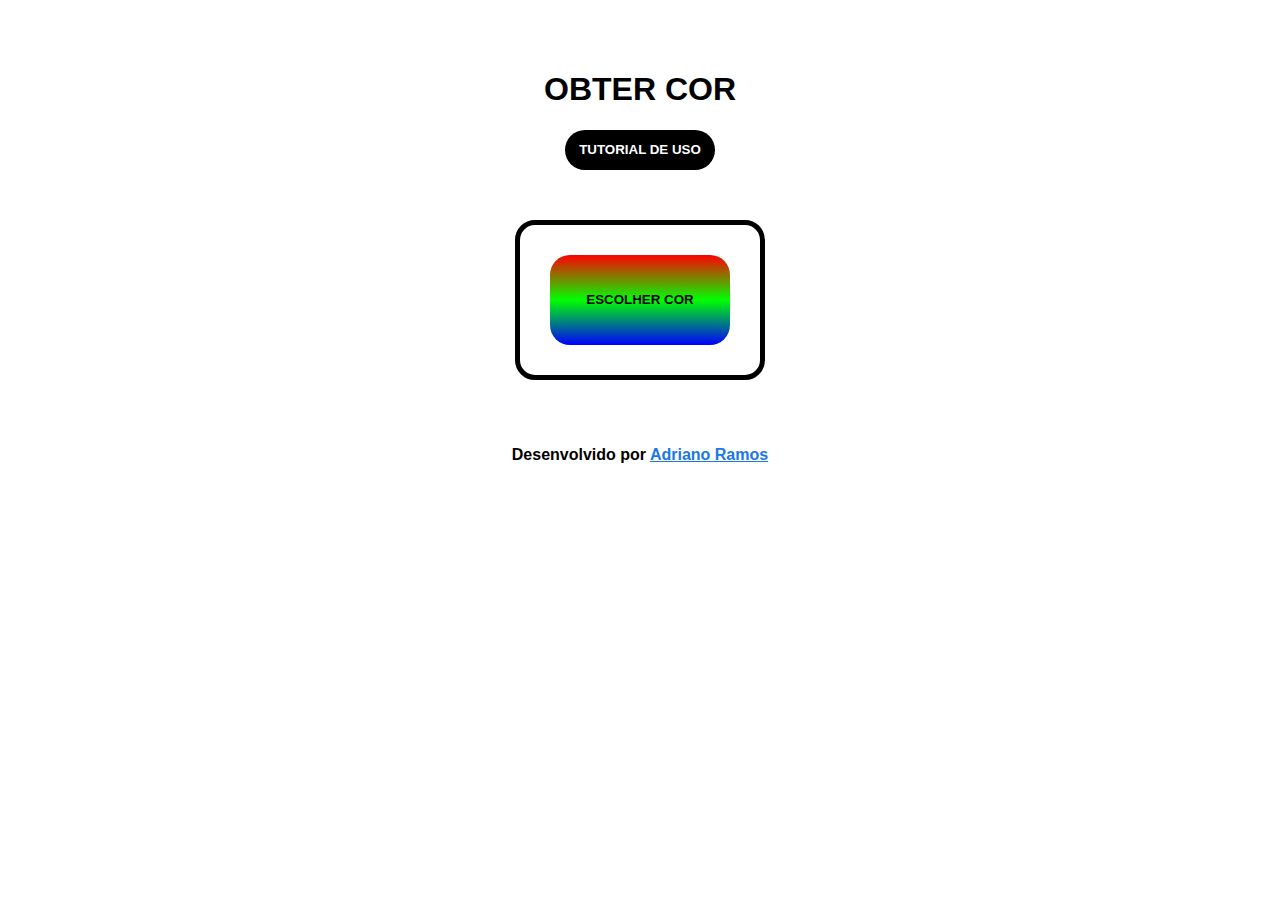
<file: index.html>
<!DOCTYPE html>
<html lang="pt-BR"> 
<head>
    <meta charset="UTF-8">
    <meta name="viewport" content="width=device-width, initial-scale=1.0">
    <meta http-equiv="X-UA-Compatible" content="ie=edge">
    <link rel="stylesheet" href="src/css/index.css">
    <link rel="stylesheet" href="src/css/font-family.css">
    <link rel="icon" href="src/images/icon.png">
    <title>Obter Cor</title>
</head>

<body>
    <header>
        <h1>OBTER COR</h1>

        <button id="btn-open-tutorial">
            <a class="link-tutorial" href="tutorial.html">TUTORIAL DE USO</a>
        </button>
    </header>
  
    <main>
        <section>
            <div class="box-choose-color">    
                <button id="btn-choose-color">
                    <a class="link-choose-color" href="colors.html">ESCOLHER COR</a>
                </button> 
            </div>  
        </section>
    </main>

    <footer>
        <div class="box-developer-name">
            <p>Desenvolvido por <a class="developer-name" href="https://github.com/adri-ramos25" target="_blank">Adriano Ramos</a></p>
        </div>
    </footer> 
</body>
</html>
</file>
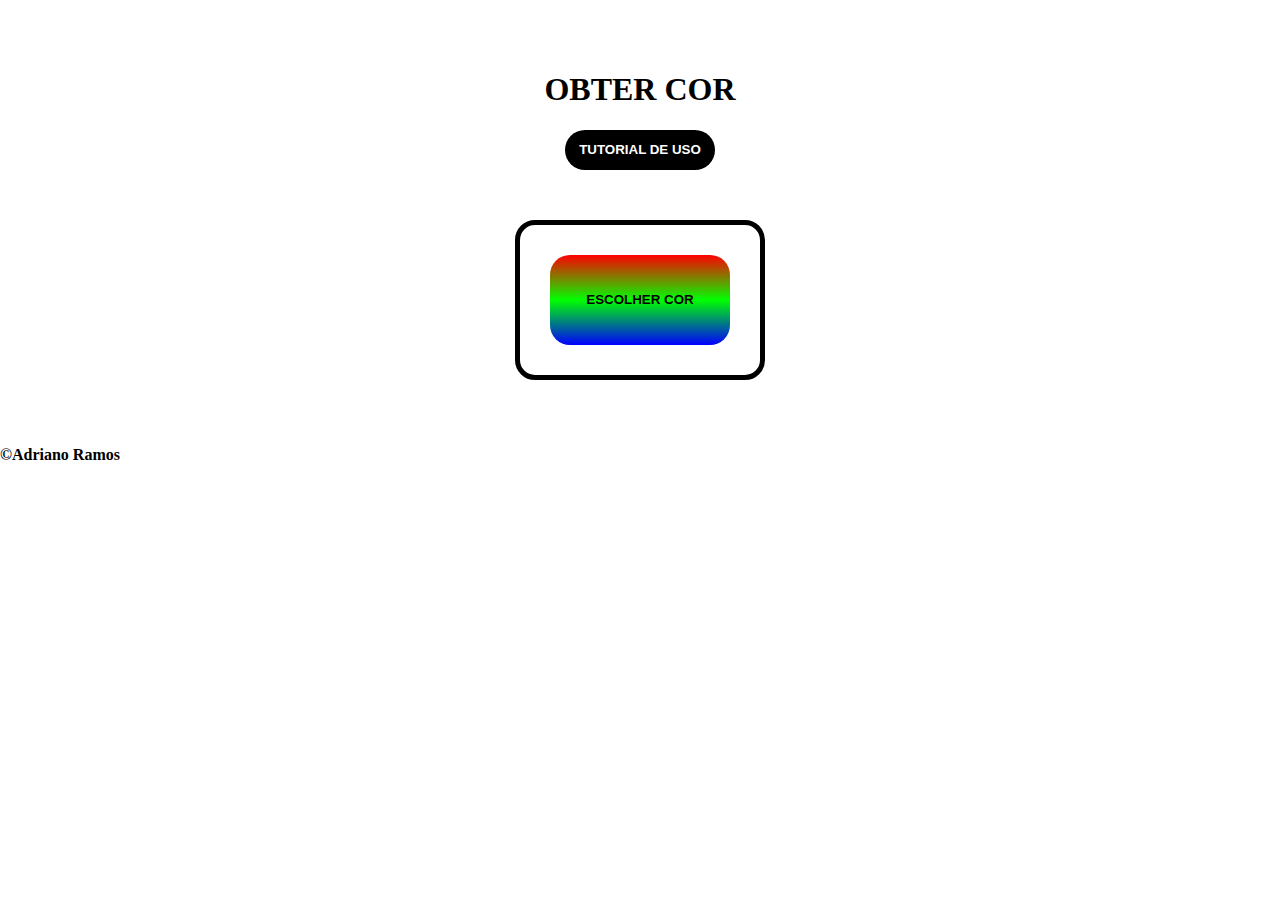
<file: pages/index.html>
<!DOCTYPE html>
<html lang="en"> 
<head>
    <meta charset="UTF-8">
    <meta name="viewport" content="width=device-width, initial-scale=1.0">
    <meta http-equiv="X-UA-Compatible" content="ie=edge">
    <link rel="stylesheet" href="/src/css/index.css">
    <link rel="stylesheet" href="/src/css/responsive.css">
    <link rel="icon" href="/src/images/favicon-2.ico">
    <title>Obter Cor</title>
</head>

<body>

    <header>

        <h1>OBTER COR</h1>
        <button id="btn-open-tutorial">
            <a class="link-tutorial" href="/pages/tutorial.html">TUTORIAL DE USO</a>
        </button>

    </header>
  
    <main>

        <section>

            <div class="box-choose-color">    
                <button id="btn-choose-color">
                    <a class="link-choose-color" href="/pages/colors.html">ESCOLHER COR</a>
                </button> 
            </div> 
             
        </section>

    </main>

    <footer>
        <p>&copy;Adriano Ramos</p>
    </footer> 

</body>
</html>
</file>
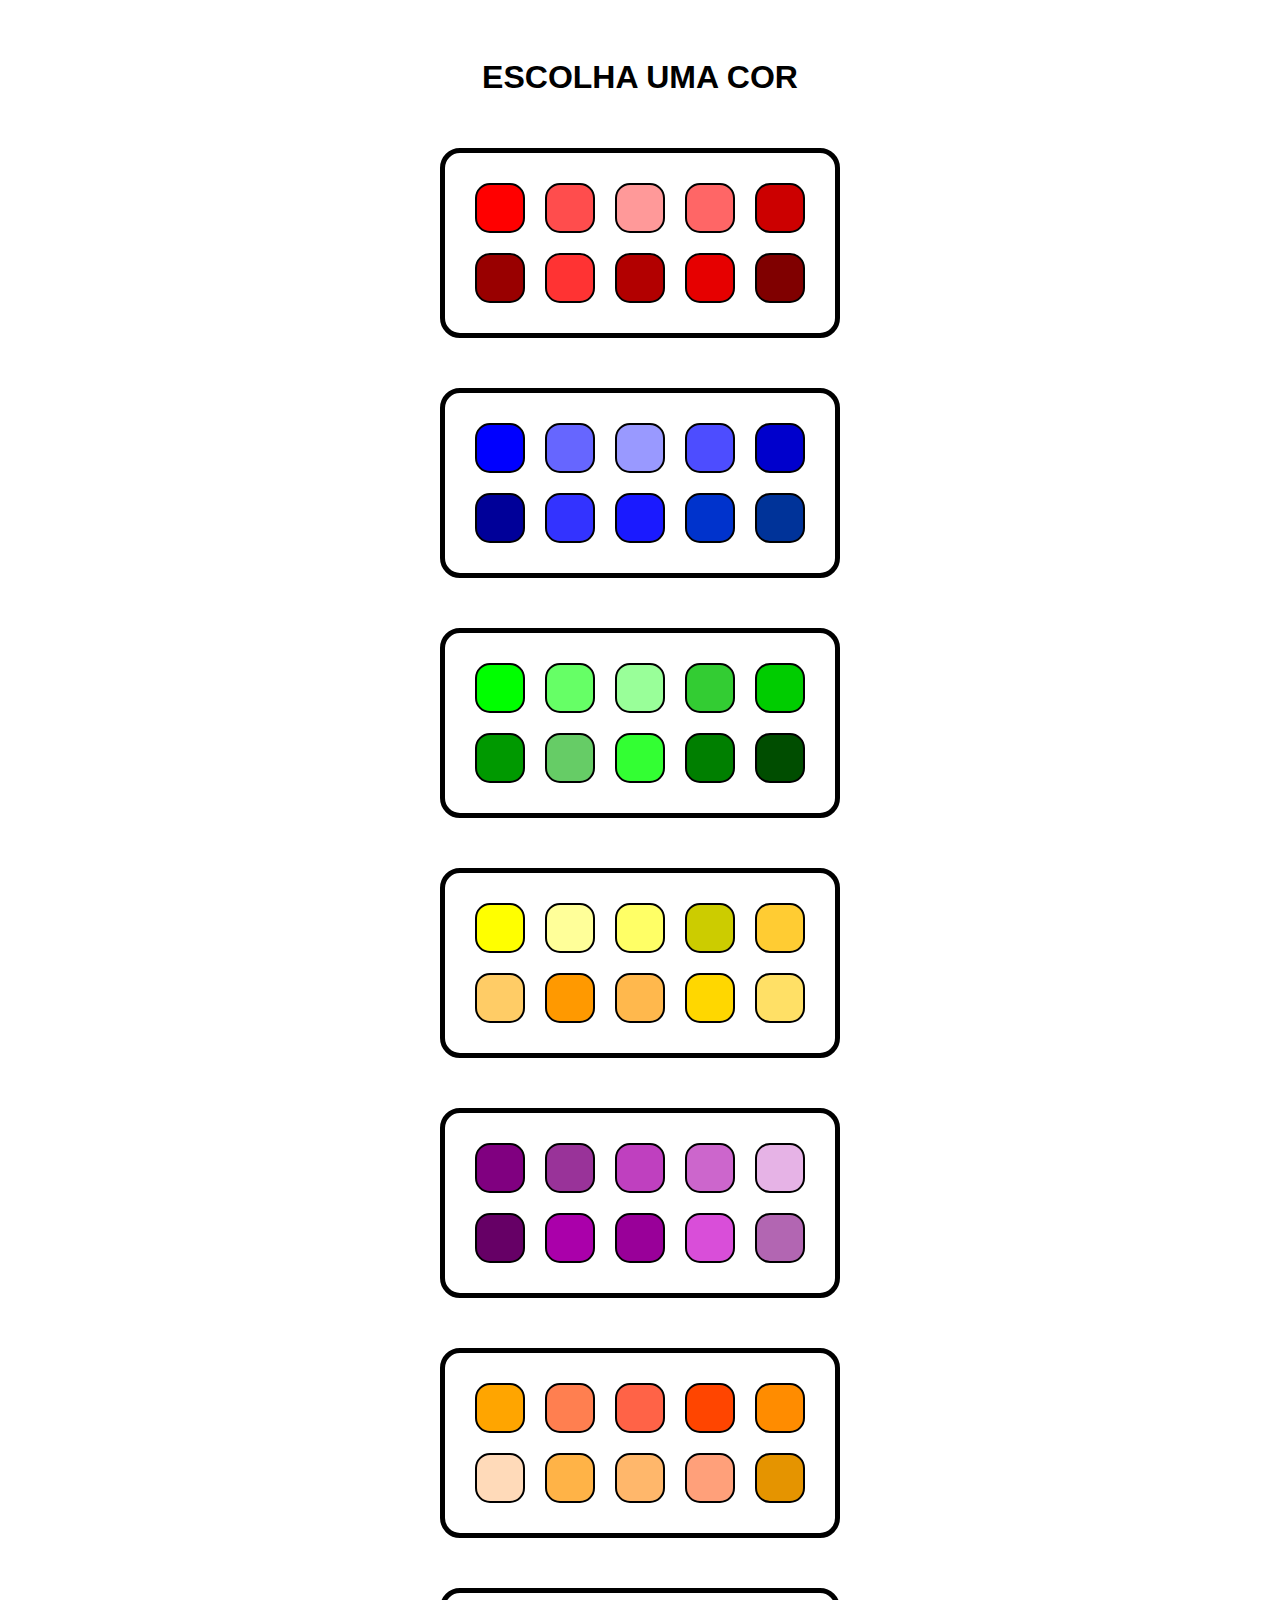
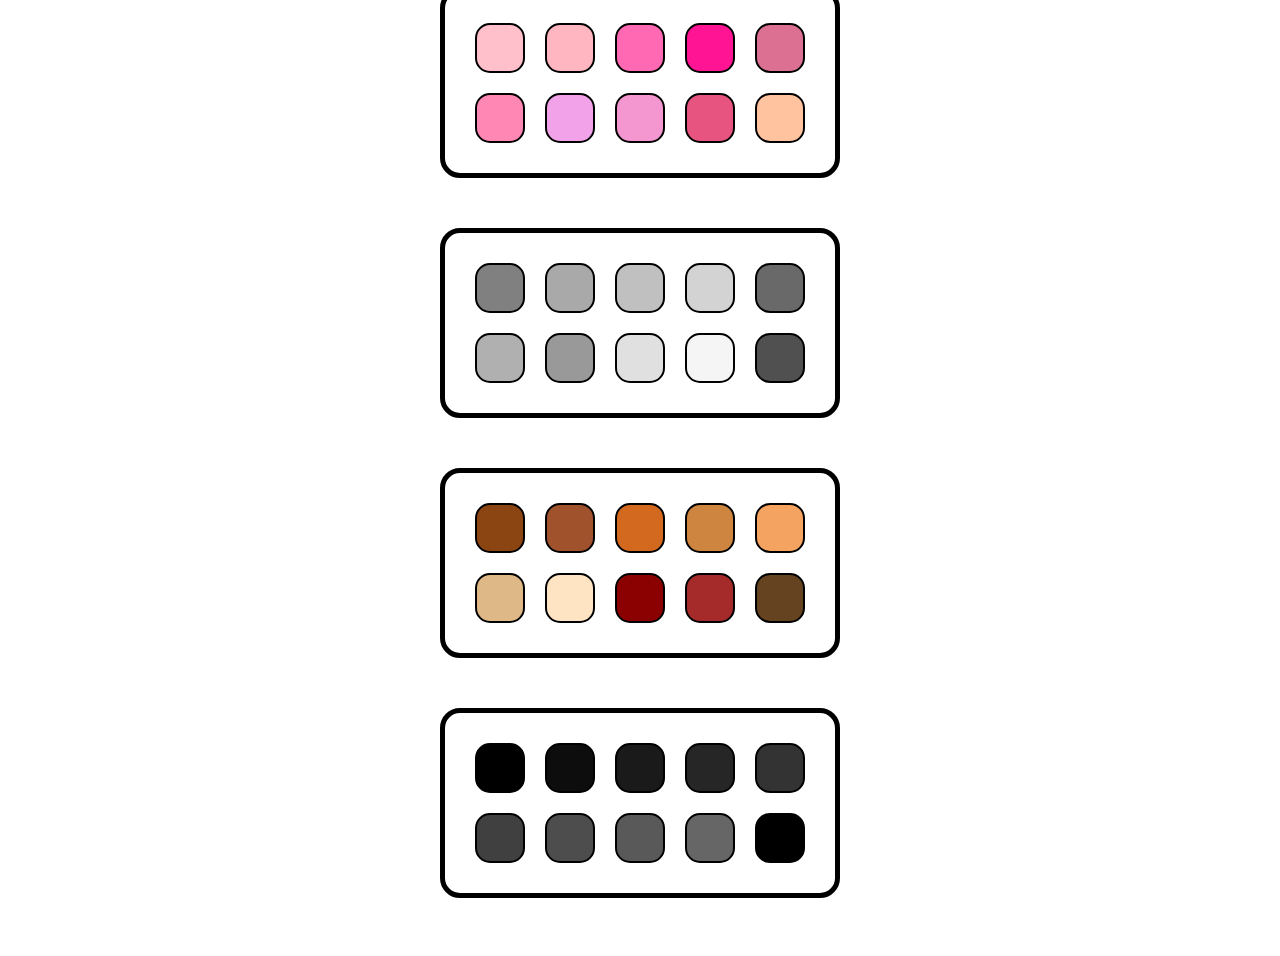
<file: colors.html>
<!DOCTYPE html>
<html lang="pt-BR">
<head>
    <meta charset="UTF-8">
    <meta name="viewport" content="width=device-width, initial-scale=1.0">
    <meta http-equiv="X-UA-Compatible" content="ie=edge">
    <link rel="stylesheet" href="src/css/colors.css">
    <link rel="stylesheet" href="src/css/responsive.css">
    <link rel="stylesheet" href="src/css/font-family.css">
    <link rel="icon" href="src/images/icon.png">
    <title id="title">Obter Cor - Escolher Cor</title>
</head>

<body id="body">
    <header id="header">
        <h1 id="title-choose-colors-page">ESCOLHA UMA COR</h1>
    </header>

    <main>
        <section id="choose-colors-page">
            <!-- Cor vermelha -->
            <div class="box-background-colors">
                <div class="box-colors">
                    <button class="btn-red btn-red-1 styles-btns-colors"></button>
                    <button class="btn-red btn-red-2 styles-btns-colors"></button>
                    <button class="btn-red btn-red-3 styles-btns-colors"></button>
                    <button class="btn-red btn-red-4 styles-btns-colors"></button>
                    <button class="btn-red btn-red-5 styles-btns-colors"></button>
                </div>

                <div class="box-colors">
                    <button class="btn-red btn-red-6 styles-btns-colors"></button>
                    <button class="btn-red btn-red-7 styles-btns-colors"></button>
                    <button class="btn-red btn-red-8 styles-btns-colors"></button>
                    <button class="btn-red btn-red-9 styles-btns-colors"></button>
                    <button class="btn-red btn-red-10 styles-btns-colors"></button>
                </div>
            </div>


            <!-- Cor azul -->
            <div class="box-background-colors">
                <div class="box-colors">
                    <button class="btn-blue btn-blue-1 styles-btns-colors"></button>
                    <button class="btn-blue btn-blue-2 styles-btns-colors"></button>
                    <button class="btn-blue btn-blue-3 styles-btns-colors"></button>
                    <button class="btn-blue btn-blue-4 styles-btns-colors"></button>
                    <button class="btn-blue btn-blue-5 styles-btns-colors"></button>
                </div>

                <div class="box-colors">
                    <button class="btn-blue btn-blue-6 styles-btns-colors"></button>
                    <button class="btn-blue btn-blue-7 styles-btns-colors"></button>
                    <button class="btn-blue btn-blue-8 styles-btns-colors"></button>
                    <button class="btn-blue btn-blue-9 styles-btns-colors"></button>
                    <button class="btn-blue btn-blue-10 styles-btns-colors"></button>
                </div>
            </div>


            <!-- Cor verde -->
            <div class="box-background-colors">
                <div class="box-colors">
                    <button class="btn-green btn-green-1 styles-btns-colors"></button>
                    <button class="btn-green btn-green-2 styles-btns-colors"></button>
                    <button class="btn-green btn-green-3 styles-btns-colors"></button>
                    <button class="btn-green btn-green-4 styles-btns-colors"></button>
                    <button class="btn-green btn-green-5 styles-btns-colors"></button>
                </div>

                <div class="box-colors">
                    <button class="btn-green btn-green-6 styles-btns-colors"></button>
                    <button class="btn-green btn-green-7 styles-btns-colors"></button>
                    <button class="btn-green btn-green-8 styles-btns-colors"></button>
                    <button class="btn-green btn-green-9 styles-btns-colors"></button>
                    <button class="btn-green btn-green-10 styles-btns-colors"></button>
                </div>
            </div>

            
            <!-- Cor amarela -->
            <div class="box-background-colors">
                <div class="box-colors">
                    <button class="btn-yellow btn-yellow-1 styles-btns-colors"></button>
                    <button class="btn-yellow btn-yellow-2 styles-btns-colors"></button>
                    <button class="btn-yellow btn-yellow-3 styles-btns-colors"></button>
                    <button class="btn-yellow btn-yellow-4 styles-btns-colors"></button>
                    <button class="btn-yellow btn-yellow-5 styles-btns-colors"></button>
                </div>

                <div class="box-colors">
                    <button class="btn-yellow btn-yellow-6 styles-btns-colors"></button>
                    <button class="btn-yellow btn-yellow-7 styles-btns-colors"></button>
                    <button class="btn-yellow btn-yellow-8 styles-btns-colors"></button>
                    <button class="btn-yellow btn-yellow-9 styles-btns-colors"></button>
                    <button class="btn-yellow btn-yellow-10 styles-btns-colors"></button>
                </div>
            </div>


            <!-- Cor roxa -->
            <div class="box-background-colors">
                <div class="box-colors">
                    <button class="btn-purple btn-purple-1 styles-btns-colors"></button>
                    <button class="btn-purple btn-purple-2 styles-btns-colors"></button>
                    <button class="btn-purple btn-purple-3 styles-btns-colors"></button>
                    <button class="btn-purple btn-purple-4 styles-btns-colors"></button>
                    <button class="btn-purple btn-purple-5 styles-btns-colors"></button>
                </div>

                <div class="box-colors">
                    <button class="btn-purple btn-purple-6 styles-btns-colors"></button>
                    <button class="btn-purple btn-purple-7 styles-btns-colors"></button>
                    <button class="btn-purple btn-purple-8 styles-btns-colors"></button>
                    <button class="btn-purple btn-purple-9 styles-btns-colors"></button>
                    <button class="btn-purple btn-purple-10 styles-btns-colors"></button>
                </div>
            </div>


            <!-- Cor laranja -->
            <div class="box-background-colors">
                <div class="box-colors">
                    <button class="btn-orange btn-orange-1 styles-btns-colors"></button>
                    <button class="btn-orange btn-orange-2 styles-btns-colors"></button>
                    <button class="btn-orange btn-orange-3 styles-btns-colors"></button>
                    <button class="btn-orange btn-orange-4 styles-btns-colors"></button>
                    <button class="btn-orange btn-orange-5 styles-btns-colors"></button>
                </div>

                <div class="box-colors">
                    <button class="btn-orange btn-orange-6 styles-btns-colors"></button>
                    <button class="btn-orange btn-orange-7 styles-btns-colors"></button>
                    <button class="btn-orange btn-orange-8 styles-btns-colors"></button>
                    <button class="btn-orange btn-orange-9 styles-btns-colors"></button>
                    <button class="btn-orange btn-orange-10 styles-btns-colors"></button>
                </div>
            </div>


            <!-- Cor rosa -->
            <div class="box-background-colors">
                <div class="box-colors">
                    <button class="btn-rose btn-rose-1 styles-btns-colors"></button>
                    <button class="btn-rose btn-rose-2 styles-btns-colors"></button>
                    <button class="btn-rose btn-rose-3 styles-btns-colors"></button>
                    <button class="btn-rose btn-rose-4 styles-btns-colors"></button>
                    <button class="btn-rose btn-rose-5 styles-btns-colors"></button>
                </div>
            
                <div class="box-colors">
                    <button class="btn-rose btn-rose-6 styles-btns-colors"></button>
                    <button class="btn-rose btn-rose-7 styles-btns-colors"></button>
                    <button class="btn-rose btn-rose-8 styles-btns-colors"></button>
                    <button class="btn-rose btn-rose-9 styles-btns-colors"></button>
                    <button class="btn-rose btn-rose-10 styles-btns-colors"></button>
                </div>
            </div>


            <!-- Cor cinza -->
            <div class="box-background-colors">
                <div class="box-colors">
                    <button class="btn-gray btn-gray-1 styles-btns-colors"></button>
                    <button class="btn-gray btn-gray-2 styles-btns-colors"></button>
                    <button class="btn-gray btn-gray-3 styles-btns-colors"></button>
                    <button class="btn-gray btn-gray-4 styles-btns-colors"></button>
                    <button class="btn-gray btn-gray-5 styles-btns-colors"></button>
                </div>
            
                <div class="box-colors">
                    <button class="btn-gray btn-gray-6 styles-btns-colors"></button>
                    <button class="btn-gray btn-gray-7 styles-btns-colors"></button>
                    <button class="btn-gray btn-gray-8 styles-btns-colors"></button>
                    <button class="btn-gray btn-gray-9 styles-btns-colors"></button>
                    <button class="btn-gray btn-gray-10 styles-btns-colors"></button>
                </div>
            </div>


            <!-- Cor marrom -->
            <div class="box-background-colors">
                <div class="box-colors">
                    <button class="btn-brown btn-brown-1 styles-btns-colors"></button>
                    <button class="btn-brown btn-brown-2 styles-btns-colors"></button>
                    <button class="btn-brown btn-brown-3 styles-btns-colors"></button>
                    <button class="btn-brown btn-brown-4 styles-btns-colors"></button>
                    <button class="btn-brown btn-brown-5 styles-btns-colors"></button>
                </div>
            
                <div class="box-colors">
                    <button class="btn-brown btn-brown-6 styles-btns-colors"></button>
                    <button class="btn-brown btn-brown-7 styles-btns-colors"></button>
                    <button class="btn-brown btn-brown-8 styles-btns-colors"></button>
                    <button class="btn-brown btn-brown-9 styles-btns-colors"></button>
                    <button class="btn-brown btn-brown-10 styles-btns-colors"></button>
                </div>
            </div>


            <!-- Cor preta -->
            <div class="box-background-colors">
                <div class="box-colors">
                    <button class="btn-black btn-black-1 styles-btns-colors"></button>
                    <button class="btn-black btn-black-2 styles-btns-colors"></button>
                    <button class="btn-black btn-black-3 styles-btns-colors"></button>
                    <button class="btn-black btn-black-4 styles-btns-colors"></button>
                    <button class="btn-black btn-black-5 styles-btns-colors"></button>
                </div>
            
                <div class="box-colors">
                    <button class="btn-black btn-black-6 styles-btns-colors"></button>
                    <button class="btn-black btn-black-7 styles-btns-colors"></button>
                    <button class="btn-black btn-black-8 styles-btns-colors"></button>
                    <button class="btn-black btn-black-9 styles-btns-colors"></button>
                    <button class="btn-black btn-black-10 styles-btns-colors"></button>
                </div>
            </div>
        </section>

        <section>
            <div id="box-choosed-color">
                <p>COR ESCOLHIDA:</p>

                <div id="choosed-color"></div>

                <p>COPIE O CÓDIGO DELA</p>

                <div id="box-color-code"></div>

                <p>OU</p>

                <button id="btn-choose-other-color">ESCOLHA OUTRA COR</button>
            </div>
        </section>
    </main>

    <script src="src/js/colors.js"></script>
    <script src="src/js/selected-color.js"></script>
</body>
</html>
</file>
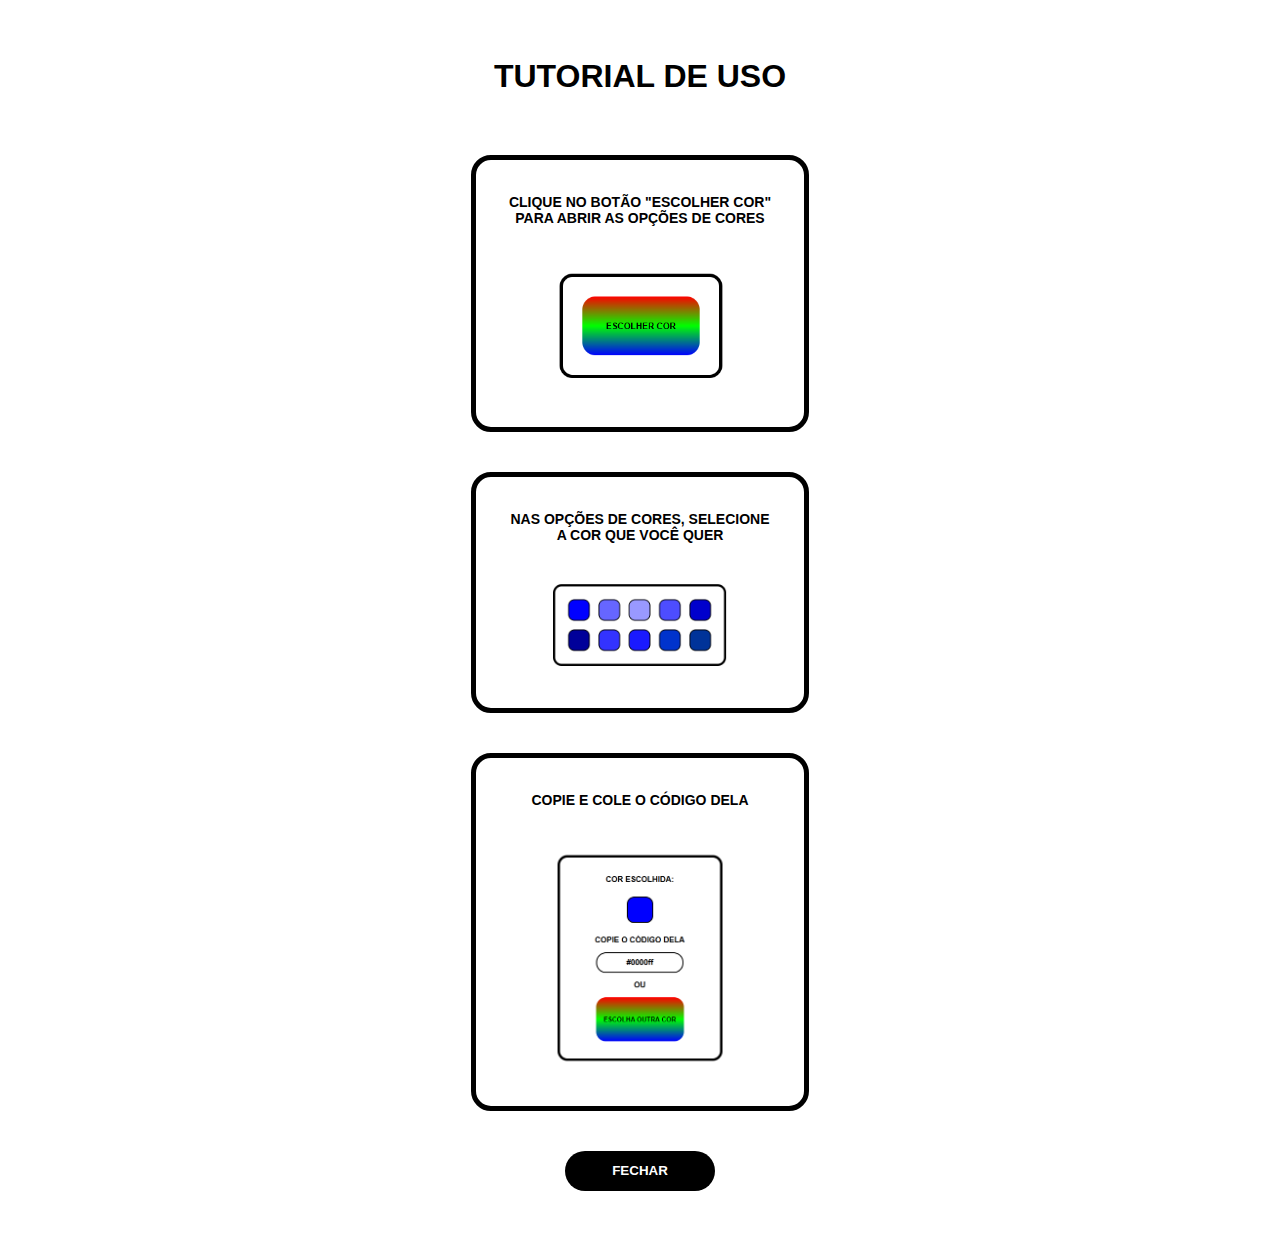
<file: tutorial.html>
<!DOCTYPE html>
<html lang="pt-BR">
<head>
    <meta charset="UTF-8">
    <meta name="viewport" content="width=device-width, initial-scale=1.0">
    <meta http-equiv="X-UA-Compatible" content="ie=edge">
    <link rel="stylesheet" href="src/css/responsive.css">
    <link rel="stylesheet" href="src/css/tutorial.css">
    <link rel="stylesheet" href="src/css/font-family.css">
    <link rel="icon" href="src/images/icon.png">
    <title>Obter Cor - Tutorial de Uso</title>
</head>

<body>
    <header>
        <h1>TUTORIAL DE USO</h1>
    </header>

    <main>
        <section class="box-main">
            <!-- Secao 1 -->
            <div class="border">
                <p class="boder-texts">
                    CLIQUE NO BOTÃO "ESCOLHER COR"
                    <br>
                    PARA ABRIR AS OPÇÕES DE CORES
                </p>

                <img src="src/images/image-1.png" alt="passo 1">
            </div>

            <!-- Secao 2 -->
            <div class="border">
                <p class="boder-texts">
                    NAS OPÇÕES DE CORES, SELECIONE
                    <br>
                    A COR QUE VOCÊ QUER
                </p>

                <img src="src/images/image-2.png" alt="passo 2">
            </div>

            <!-- Secao 3 -->
            <div class="border">
                <p class="boder-texts">COPIE E COLE O CÓDIGO DELA</p>

                <img src="src/images/image-3.png" alt="passo 3">
            </div>

            <button id="btn-close-tutorial">
                <a href="index.html">FECHAR</a>
            </button>
        </section>
    </main>
</body>
</html>
</file>
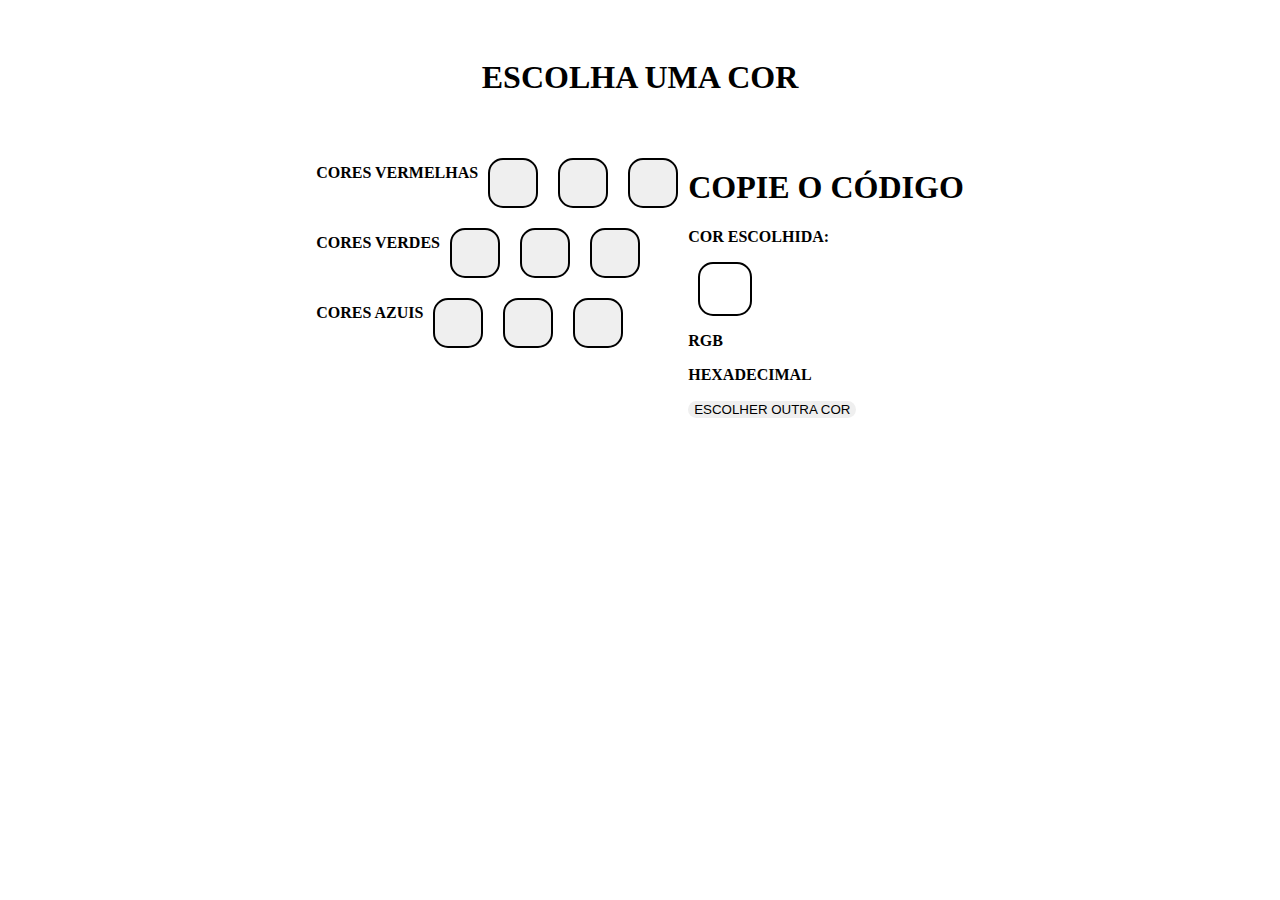
<file: pages/colors.html>
<!DOCTYPE html>
<html lang="en">
<head>
    <meta charset="UTF-8">
    <meta name="viewport" content="width=device-width, initial-scale=1.0">
    <meta http-equiv="X-UA-Compatible" content="ie=edge">
    <link rel="stylesheet" href="/src/css/responsive.css">
    <link rel="stylesheet" href="/src/css/colors.css">
    <link rel="icon" href="/src/images/favicon-2.ico">
    <title>Obter Cor - Escolher Cor</title>
</head>

<body>

    <header>
        
        <h1>ESCOLHA UMA COR</h1>

    </header>

    <main>

        <section id="choose-colors-page">

            <div class="box-colors">
                <p>CORES VERMELHAS</p>
                <button id="btn-red-1" class="styles-btns-colors"></button>
                <button id="btn-red-2" class="styles-btns-colors"></button>
                <button id="btn-red-3" class="styles-btns-colors"></button>
            </div>

            <div class="box-colors">
                <p>CORES VERDES</p>
                <button id="btn-green-1" class="styles-btns-colors"></button>
                <button id="btn-green-2" class="styles-btns-colors"></button>
                <button id="btn-green-3" class="styles-btns-colors"></button>
            </div>

            <div class="box-colors">
                <p>CORES AZUIS</p>
                <button id="btn-blue-1" class="styles-btns-colors"></button>
                <button id="btn-blue-2" class="styles-btns-colors"></button>
                <button id="btn-blue-3" class="styles-btns-colors"></button>
            </div>

        </section>


        <section id="codes-page">

            <h1>COPIE O CÓDIGO</h1>

            <div class="box-rgb-hex">

                <p>COR ESCOLHIDA:</p>
                <div id="choosed-color"></div>

                <p>RGB</p>
                <div id="box-rgb-code" class="box-codes"></div>

                <p>HEXADECIMAL</p>
                <div id="box-hex-code" class="box-codes"></div>

                <button id="choose-other-color">ESCOLHER OUTRA COR</button>

            </div>

        </section>

    </main>

    <script src="/src/js/colors.js"></script>

</body>
</html>
</file>
<file: src/css/index.css>
body{
    display: flex;
    flex-direction: column;
    justify-content: center;
    font-weight: bold;
    margin: 0;
    padding: 0;
}

header{
    display: flex;
    flex-direction: column;
    align-items: center;
    margin-top: 50px;
}

main{
    display: flex;
    justify-content: center; 
}

button{
    display: flex;
    justify-content: center;
    align-items: center;
    border: none;
    border-radius: 20px;
    font-weight: bold;
}

a{
    position: absolute;
    text-decoration: none;
}



.box-choose-color{
    display: flex;
    justify-content: center;
    padding: 30px 30px;
    border: 5px solid #000;
    border-radius: 20px;
    margin-top: 50px;
    margin-bottom: 50px;
}


/* Links */

.link-tutorial{
    display: flex;
    justify-content: center;
    align-items: center;
    color: #fff;
    width: 150px;
    height: 40px;
}

.link-tutorial:hover{
    color: #000;
}

.link-choose-color{
    display: flex;
    justify-content: center;
    align-items: center;
    color: #000;
    width: 180px;
    height: 90px;
}

.link-choose-color:hover{
    color: #fff;
}

.box-developer-name{
    display: flex;
    justify-content: center;
    color: #000;
}

.developer-name{
    position: relative;
    color: #1978e5;
    text-decoration: underline;
}


/* Botoes */

#btn-open-tutorial{
    background-color: #000;
    color: #fff;
    width: 150px;
    height: 40px;
}

#btn-open-tutorial:hover{
    border: 5px solid #000;
    background-color: #fff;
}

#btn-choose-color{
    background-image: linear-gradient(#ff0000, #00ff00, #0000ff);
    width: 180px;
    height: 90px;
}

#btn-choose-color:hover{
    background-image: linear-gradient(#7e0000, #008300, #000072);
}
</file>
<file: src/css/font-family.css>
*{
    font-family: Roboto, sans-serif;
}
</file>
<file: src/css/responsive.css>
@media (max-width: 450px) {

    /* Pagina de tutorial */
    .box-main{
        width: 16em;
    }
    .border{
        width: 13em !important;
    }
    .boder-texts{
        font-size: 12px;
    }


    /* Pagina de selecao de cores */
    .box-background-colors{
        width: 16em;
    }
    .styles-btns-colors{
        height: 40px;
    }


    /* Pagina que mostra a cor selecionada */
    #box-choosed-color{
        width: 14em;
    }
}
</file>
<file: src/css/colors.css>
body{
    display: flex;
    flex-direction: column;
    justify-content: center;
    font-weight: bold;
}

header{
    display: flex;
    justify-content: center;
    text-align: center;
    margin-top: 30px;
    margin-bottom: 30px;
}

main{
    display: flex;
    justify-content: center;
}

button{
    border: none;
    border-radius: 20px;
    cursor: pointer;
}



/* Pagina de selecao de cores */
.box-background-colors{
    display: flex;
    flex-direction: column;
    padding: 20px 20px;
    border: 5px solid #000;
    border-radius: 20px;
    margin-bottom: 50px;
}

.box-colors{
    display: flex;
}

.styles-btns-colors{
    border: 2px solid #000;
    border-radius: 15px;
    width: 50px;
    height: 50px;
    margin: 10px;
}



/* Cor vermelha */
.btn-red-1{
    background-color: #ff0000;
}
.btn-red-2{
    background-color: #ff4d4d;
}
.btn-red-3{
    background-color: #ff9999;
}
.btn-red-4{
    background-color: #ff6666;
}
.btn-red-5{
    background-color: #cc0000;
}
.btn-red-6{
    background-color: #990000;
}
.btn-red-7{
    background-color: #ff3333;
}
.btn-red-8{
    background-color: #b20000;
}
.btn-red-9{
    background-color: #e60000;
}
.btn-red-10{
    background-color: #800000;
}


/* Cor azul */
.btn-blue-1{
    background-color: #0000ff;
}
.btn-blue-2{
    background-color: #6666ff;
}
.btn-blue-3{
    background-color: #9999ff;
}
.btn-blue-4{
    background-color: #4d4Dff;
}
.btn-blue-5{
    background-color: #0000cc;
}
.btn-blue-6{
    background-color: #000099;
}
.btn-blue-7{
    background-color: #3333ff;
}
.btn-blue-8{
    background-color: #1a1aff;
}
.btn-blue-9{
    background-color: #0033cc;
}
.btn-blue-10{
    background-color: #003399;
}


/* Cor verde */
.btn-green-1{
    background-color: #00ff00;
}
.btn-green-2{
    background-color: #66ff66;
}
.btn-green-3{
    background-color: #99ff99;
}
.btn-green-4{
    background-color: #33cc33;
}
.btn-green-5{
    background-color: #00cc00;
}
.btn-green-6{
    background-color: #009900;
}
.btn-green-7{
    background-color: #66cc66;
}
.btn-green-8{
    background-color: #33ff33;
}
.btn-green-9{
    background-color: #007f00;
}
.btn-green-10{
    background-color: #004d00;
}


/* Cor amarela */
.btn-yellow-1{
    background-color: #ffff00;
}
.btn-yellow-2{
    background-color: #ffff99;
}
.btn-yellow-3{
    background-color: #ffff66;
}
.btn-yellow-4{
    background-color: #cccc00;
}
.btn-yellow-5{
    background-color: #ffcc33;
}
.btn-yellow-6{
    background-color: #ffcc66;
}
.btn-yellow-7{
    background-color: #ff9900;
}
.btn-yellow-8{
    background-color: #ffb84d;
}
.btn-yellow-9{
    background-color: #ffd700;
}
.btn-yellow-10{
    background-color: #ffe066;
}


/* Cor roxa */
.btn-purple-1{
    background-color: #800080;
}
.btn-purple-2{
    background-color: #993399;
}
.btn-purple-3{
    background-color: #bf40bf;
}
.btn-purple-4{
    background-color: #cc66cc;
}
.btn-purple-5{
    background-color: #e6b3e6;
}
.btn-purple-6{
    background-color: #660066;
}
.btn-purple-7{
    background-color: #aa00aa;
}
.btn-purple-8{
    background-color: #990099;
}
.btn-purple-9{
    background-color: #d94ed9;
}
.btn-purple-10{
    background-color: #b266b2;
}


/* Cor laranja */
.btn-orange-1{
    background-color: #ffa500;
}
.btn-orange-2{
    background-color: #ff7f50;
}
.btn-orange-3{
    background-color: #ff6347;
}
.btn-orange-4{
    background-color: #ff4500;
}
.btn-orange-5{
    background-color: #ff8c00;
}
.btn-orange-6{
    background-color: #ffdab9;
}
.btn-orange-7{
    background-color: #ffb347;
}
.btn-orange-8{
    background-color: #ffb76b;
}
.btn-orange-9{
    background-color: #ffa07a;
}
.btn-orange-10{
    background-color: #e59400;
}


/* Cor rosa */
.btn-rose-1{
    background-color: #ffc0cb;
}
.btn-rose-2{
    background-color: #ffb6c1;
}
.btn-rose-3{
    background-color: #ff69b4;
}
.btn-rose-4{
    background-color: #ff1493;
}
.btn-rose-5{
    background-color: #db7093;
}
.btn-rose-6{
    background-color: #ff87b3;
}
.btn-rose-7{
    background-color: #f2a2e8;
}
.btn-rose-8{
    background-color: #f497d1;
}
.btn-rose-9{
    background-color: #e75480;
}
.btn-rose-10{
    background-color: #ffc3a0;
}


/* Cor cinza */
.btn-gray-1{
    background-color: #808080;
}
.btn-gray-2{
    background-color: #a9a9a9;
}
.btn-gray-3{
    background-color: #c0c0c0;
}
.btn-gray-4{
    background-color: #d3d3d3;
}
.btn-gray-5{
    background-color: #696969;
}
.btn-gray-6{
    background-color: #b0b0b0;
}
.btn-gray-7{
    background-color: #999999;
}
.btn-gray-8{
    background-color: #e0e0e0;
}
.btn-gray-9{
    background-color: #f5f5f5;
}
.btn-gray-10{
    background-color: #505050;
}


/* Cor marrom */
.btn-brown-1{
    background-color: #8b4513;
}
.btn-brown-2{
    background-color: #a0522d;
}
.btn-brown-3{
    background-color: #d2691e;
}
.btn-brown-4{
    background-color: #cd853f;
}
.btn-brown-5{
    background-color: #f4a460;
}
.btn-brown-6{
    background-color: #deB887;
}
.btn-brown-7{
    background-color: #ffe4C4;
}
.btn-brown-8{
    background-color: #8b0000;
}
.btn-brown-9{
    background-color: #a52a2a;
}
.btn-brown-10{
    background-color: #654321;
}


/* Cor preta */
.btn-black-1{
    background-color: #000;
}
.btn-black-2{
    background-color: #0d0d0d;
}
.btn-black-3{
    background-color: #1a1a1a;
}
.btn-black-4{
    background-color: #262626;
}
.btn-black-5{
    background-color: #333333;
}
.btn-black-6{
    background-color: #404040;
}
.btn-black-7{
    background-color: #4d4d4d;
}
.btn-black-8{
    background-color: #595959;
}
.btn-black-9{
    background-color: #666666;
}
.btn-black-10{
    background-color: #000;
}



/* Pagina onde aparece a cor escolhida pelo usuario */
#box-choosed-color{
    border-radius: 20px;
    border: 5px solid #000;
    padding: 20px;
    width: 18em;
    margin-top: 50px;
    margin-bottom: 50px;
    display: none;
}

#box-color-code{
    display: flex;
    justify-content: center;
    background-color: #fff;
    padding: 10px 10px;
    width: 155px;
    border: 2px solid #000;
    border-radius: 20px;
}

#btn-choose-other-color{
    background-image: linear-gradient(#ff0000, #00ff00, #0000ff);
    width: 180px;
    height: 90px;
    margin-bottom: 15px;
    font-weight: bold;
}

#btn-choose-other-color:hover{
    background-image: linear-gradient(#7e0000, #008300, #000072);
    color: #fff;
}

#choosed-color{
    border: 2px solid #000;
    border-radius: 15px;
    width: 50px;
    height: 50px;
    margin: 10px;
}
</file>
<file: src/css/tutorial.css>
body{
    display: flex;
    flex-direction: column;
    font-weight: bold;
}

header{
    display: flex;
    justify-content: center;
    text-align: center;
}

h1{
    margin-top: 50px;
    margin-bottom: 40px;
}

main{
    display: flex;
    justify-content: center;
}

img{
    width: 200px;
    margin-bottom: 10px;
}

button{
    display: flex;
    justify-content: center;
    align-items: center;
    background-color: #000;
    color: #fff;
    width: 150px;
    height: 40px;
    border: none;
    margin-bottom: 20px;
    border-radius: 20px;
    font-weight: bold;
}

button:hover{
    border: 5px solid #000;
    background: #fff;
    color: #000;
}

a{
    display: flex;
    justify-content: center;
    align-items: center;
    position: absolute;
    text-decoration: none;
    color: #fff;
    width: 150px;
    height: 40px;
}

a:hover{
    color: #000;
}



.box-main{
    display: flex;
    flex-direction: column;
    align-items: center;
    padding: 20px 20px;
    border-radius: 20px;
}

.border{
    display: flex;
    flex-direction: column;
    align-items: center;
    width: 18em;
    border: 5px solid #000;
    border-radius: 20px;
    margin-bottom: 40px;
    padding: 20px;
}

.boder-texts{
    font-size: 14px;
    text-align: center;
    margin-bottom: 30px;
}
</file>
